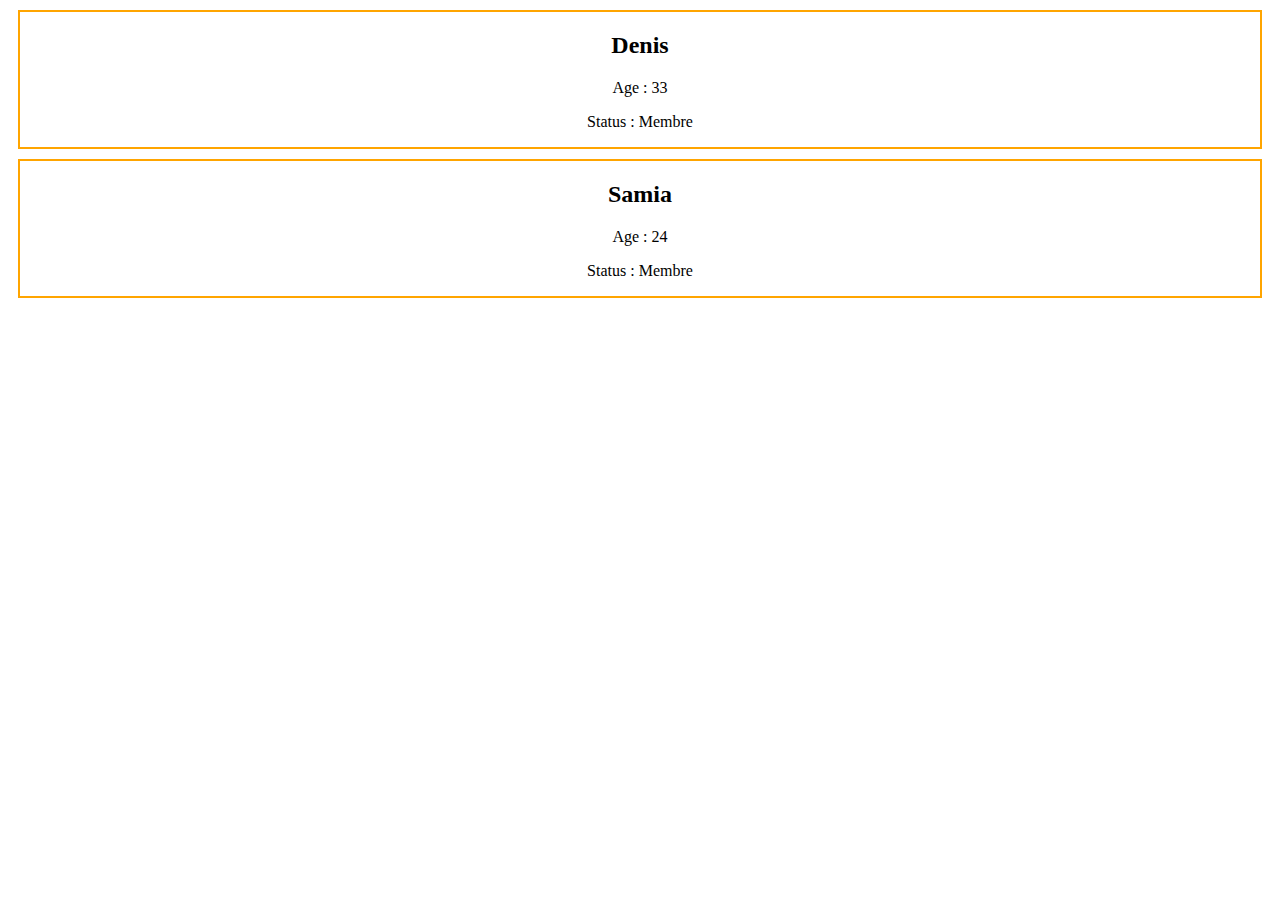
<file: cours/index.html>
<!DOCTYPE html>
<html lang="en">
  <head>
    <meta charset="UTF-8" />
    <meta name="viewport" content="width=device-width, initial-scale=1.0" />
    <title>Document</title>
    <link rel="stylesheet" href="./style.css" />
  </head>
  <body>
    <h3 id="javascript">Javascript</h3>
    <h3 id="php">PHP</h3>
    <h3 id="python">Python</h3>
    <script src="./index.js"></script>
  </body>
</html>
</file>
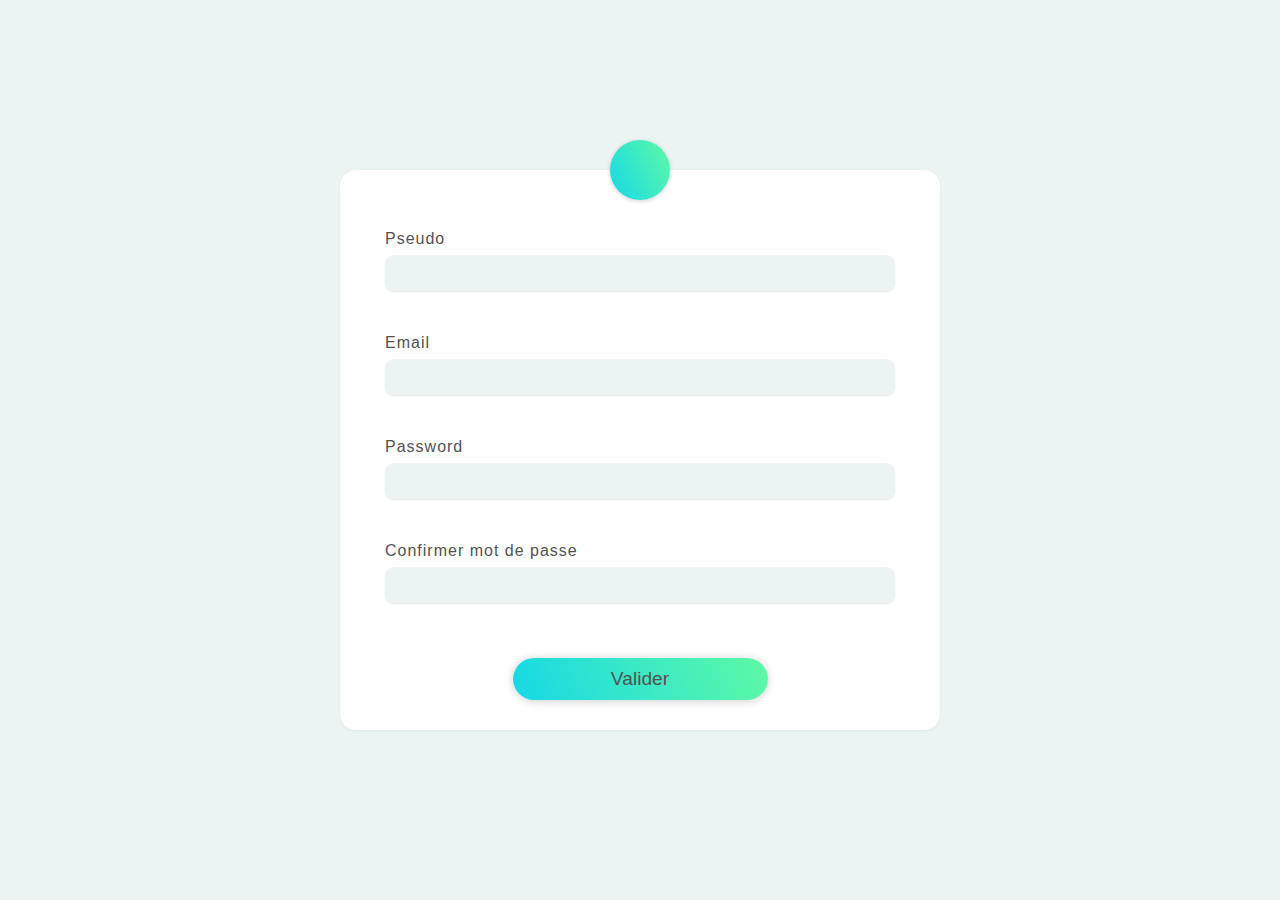
<file: form-checker/Index.html>
<!DOCTYPE html>
<html lang="en">
  <head>
    <meta charset="UTF-8" />
    <meta name="viewport" content="width=device-width, initial-scale=1.0" />
    <title>Document</title>
    <link rel="stylesheet" href="style.css" />
  </head>
  <body>
    <form action="">
      <div class="pseudo-container">
        <label for="pseudo">Pseudo</label>
        <input type="text" id="pseudo" autocomplete="off" />
        <span></span>
      </div>
      <div class="email-container">
        <label for="email">Email</label>
        <input type="text" id="email" autocomplete="off" />
        <span>Adresse courriel invalide</span>
      </div>
      <div class="password-container">
        <label for="password">Password</label>
        <input type="password" id="password" autocomplete="off" />
        <p id="progress-bar"></p>
        <span></span>
      </div>
      <div class="confirm-container">
        <label for="confirm">Confirmer mot de passe </label>
        <input type="password" id="confirm" autocomplete="off" />
        <span></span>
      </div>

      <input type="submit" value="Valider" />
    </form>
    <script src="index.js"></script>
  </body>
</html>
</file>
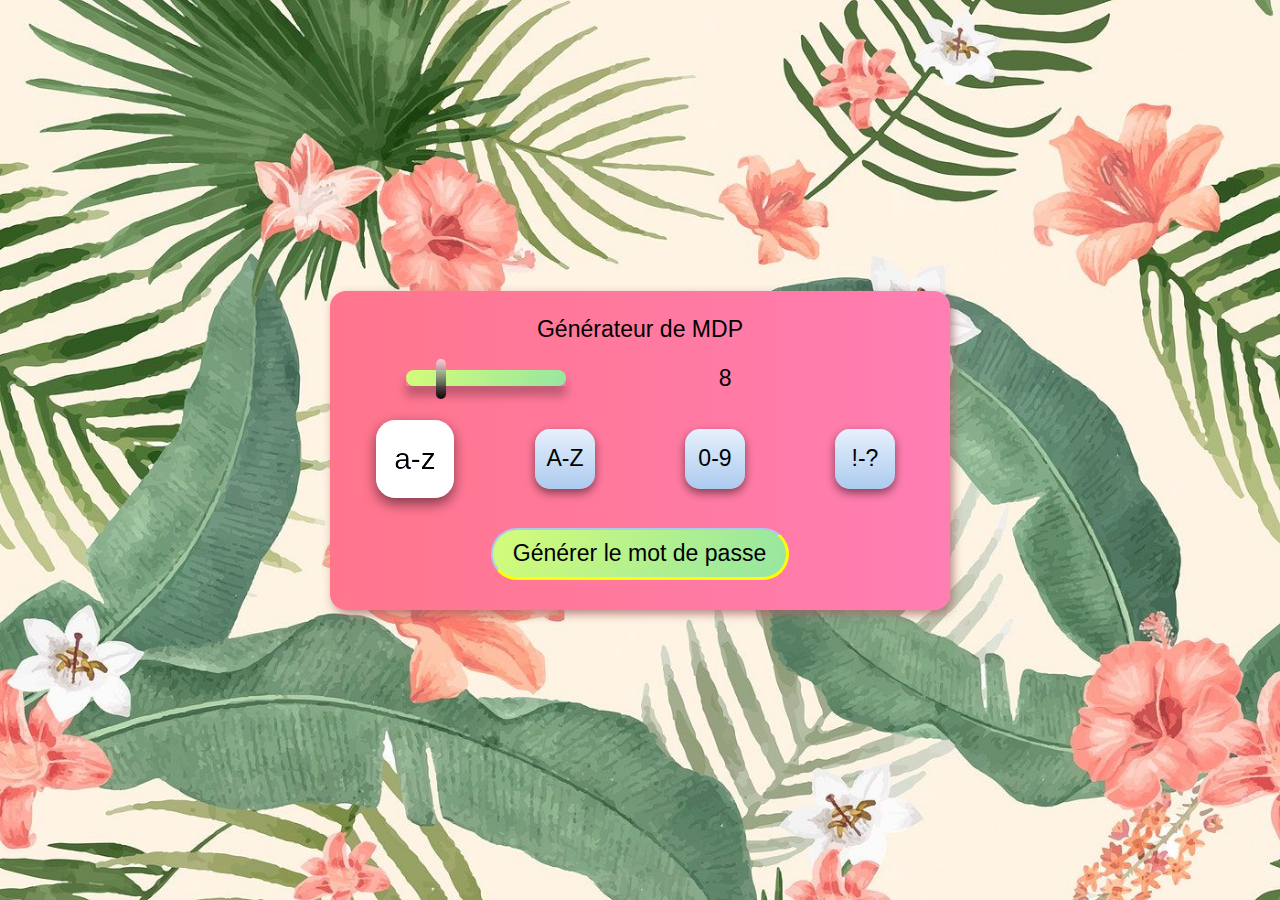
<file: password-maker/Index.html>
<!DOCTYPE html>
<html lang="en">
  <head>
    <meta charset="UTF-8" />
    <meta name="viewport" content="width=device-width, initial-scale=1.0" />
    <title>Document</title>
    <link rel="stylesheet" href="style.css" />
  </head>
  <body>
    <div class="app">
      <input
        type="text"
        id="passwordOutput"
        value="Générateur de MDP"
        readonly
      />
      <div class="range-container">
        <input
          type="range"
          id="passwordLenght"
          min="4"
          max="24"
          value="8"
          oninput="document.getElementById('display-password-lenght').value = this.value"
        />
        <input type="text" id="display-password-lenght" value="8" readonly />
      </div>
      <div class="checkbox-container">
        <input type="checkbox" id="lowercase" checked />
        <label for="lowercase">a-z</label>
        <input type="checkbox" id="uppercase" />
        <label for="uppercase">A-Z</label>
        <input type="checkbox" id="numbers" />
        <label for="numbers">0-9</label>
        <input type="checkbox" id="symbols" />
        <label for="symbols">!-?</label>
      </div>
      <button id="generateButton">Générer le mot de passe</button>
    </div>
    <script src="./Index.js"></script>
  </body>
</html>
</file>
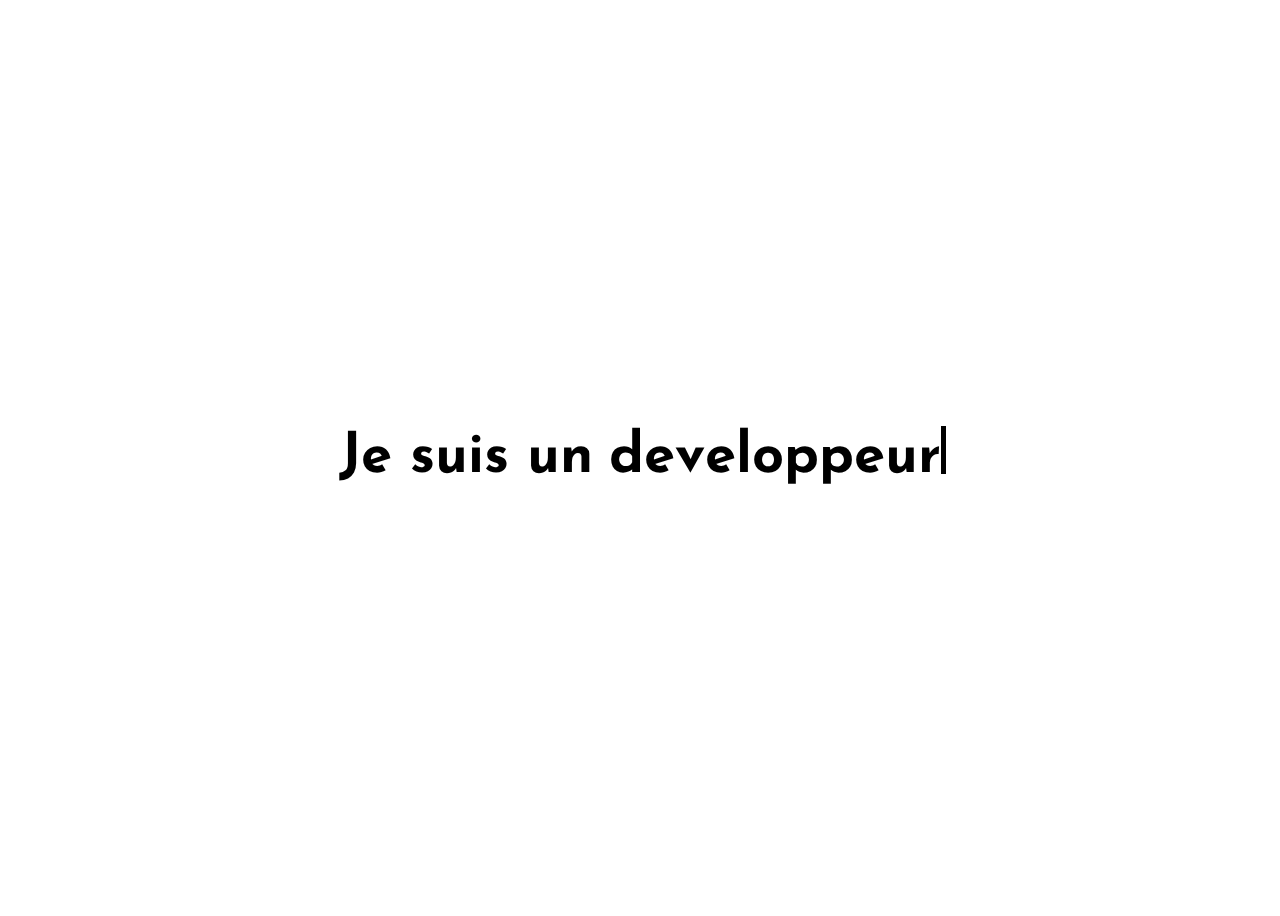
<file: text-anim/index.html>
<!DOCTYPE html>
<html lang="en">
  <head>
    <meta charset="UTF-8" />
    <meta name="viewport" content="width=device-width, initial-scale=1.0" />
    <title>Text Anim</title>
    <link rel="stylesheet" href="style.css" />
  </head>
  <body>
    <h3>Je suis un</h3>
    <h3 id="target"></h3>

    <script src="index.js"></script>
  </body>
</html>
</file>
<file: cours/style.css>
body{
  text-align: center;
}
.user-card{
  border: 2px solid orange;
  margin: 10px;
}
</file>
<file: form-checker/style.css>
* {
  font-family: "Lucida Sans", "Lucida Sans Regular", "Lucida Grande",
    "Lucida Sans Unicode", Geneva, Verdana, sans-serif;
  margin: 0;
  padding: 0;
  box-sizing: border-box;
  outline: none;
  color: rgb(82, 82, 82);
}
body {
  min-height: 100vh;
  display: flex;
  justify-content: center;
  align-items: center;
  background: rgb(235, 244, 242);
}
form {
  width: 50%;
  min-width: 380px;
  max-width: 600px;
  background: white;
  display: grid;
  grid-template-rows: repeat(4, 104px);
  padding: 60px 45px 30px;
  border-radius: 16px;
  box-shadow: 0 1px 4px rgba(0, 0, 0, 0.05);
  position: relative;
}
form::after {
  content: "";
  position: absolute;
  width: 60px;
  height: 60px;
  border-radius: 150px;
  background: linear-gradient(65deg, #16d9e7, #5ef9a4);
  top: -30px;
  left: 50%;
  transform: translateX(-50%);
  box-shadow: 0 1px 4px rgba(0, 0, 0, 0.2);
}
div {
  transition: 0.2s;
}
label {
  letter-spacing: 1px;
}
input[type="text"],
input[type="password"] {
  margin: 7px 0 7px;
  border: 1px solid transparent;
  background: rgb(235, 244, 242);
  height: 36px;
  width: 100%;
  box-shadow: 0 1px 2px rgba(0, 0, 0, 0.1);
  border-radius: 9px;
  font-size: 1.1rem;
  padding-left: 10px;
  transition: 0.2s;
}
input[type="text"]:focus,
input[type="password"]:focus {
  border: 1px solid #5ef9a4;
}
span {
  margin-bottom: 20px;
  display: block;
  font-size: 0.8rem;
  visibility: hidden;
  opacity: 0;
  transition: 0.3s;
  color: red;
}
p {
  background: red;
  width: 33%;
  height: 6px;
  margin: -2px 0 2px;
  border-radius: 50px;
  visibility: hidden;
  transition: 0.3s;
}
#security span {
  display: inline;
}
input[type="submit"] {
  border: none;
  background: linear-gradient(65deg, #16d9e7, #5ef9a4);
  width: 50%;
  margin: 12px auto 0;
  padding: 10px;
  border-radius: 150px;
  font-size: 1.2rem;
  box-shadow: 0 1px 10px rgba(0, 0, 0, 0.2);
  cursor: pointer;
  transition: 0.3s ease;
}
input[type="submit"]:hover {
  filter: brightness(105%);
  transform: translateX(2px);
}
.error input {
  color: red;
  border: 1px solid rgba(255, 0, 0, 0.527);
}
.error span {
  visibility: visible;
  opacity: 1;
  color: red;
}
.progressRed {
  background: red;
  width: 33%;
  visibility: visible;
}
.progressBlue {
  background: #16d9e7;
  width: 67%;
  visibility: visible;
}
.progressGreen {
  width: 100%;
  background: #5ef9a4;
  visibility: visible;
}
</file>
<file: password-maker/style.css>
* {
  text-align: center;
  font-family: "Segoe UI", Tahoma, Geneva, Verdana, sans-serif;
  font-size: 1.2rem;
  outline: none;
}
body {
  display: flex;
  justify-content: center;
  align-items: center;
  min-height: 100vh;
  margin: 0;
  background: url(./bg.jpg) center/cover;
}
.app {
  background-image: linear-gradient(to right, #ff758c 0%, #ff7eb3 100%);
  margin: 0 10px;
  padding: 24px 10px 10px;
  border-radius: 16px;
  width: 90%;
  max-width: 600px;
  box-shadow: 3px 4px 10px 0px #a76666c2;
}
#password-output {
  background: transparent;
  border: none;
  font-size: 1.5rem;
  width: 100%;
}
.range-container {
  margin: 20px 0;
}
input[type="range"] {
  -webkit-appearance: none;
  appearance: none;
  width: 160px;
  background-image: linear-gradient(120deg, #d4fc79 0%, #96e6a1 100%);
  border-radius: 50px;
}
input[type="range"]::-webkit-slider-runnable-track {
  -webkit-appearance: none;
  appearance: none;
  height: 16px;
  box-shadow: 0 10px 10px rgba(0, 0, 0, 0.25);
}
input[type="range"]::-webkit-slider-thumb {
  -webkit-appearance: none;
  appearance: none;
  width: 10px;
  height: 40px;
  background: linear-gradient(
    to bottom,
    rgba(255, 255, 255, 0.65) 0%,
    rgba(0, 0, 0, 0.95) 100%
  );
  background-blend-mode: multiply, multiply;
  cursor: pointer;
  border-radius: 18px;
  transform: translateY(-11px);
  transition: 0.15s ease;
  cursor: grab;
}
input[type="range"]::-webkit-slider-thumb:active {
  cursor: grabbing;
  transform: scale(1.2) translateY(-9px);
}
#display-password-length {
  width: 30px;
  background: transparent;
  border: none;
}
.checkbox-container {
  margin: 36px 0 25px;
  display: flex;
  justify-content: space-around;
  align-items: center;
}
input[type="text"]{
  background: none;
  outline: none;
  border: none;
}
input[type="checkbox"] {
  display: none;
}
input[type="checkbox"]:checked + label {
  transform: scale(1.3);
  filter: brightness(150%);
}
label {
  user-select: none;
  background-image: linear-gradient(to top, #accbee 0%, #e7f0fd 100%);
  height: 60px;
  width: 60px;
  display: grid;
  justify-items: center;
  align-items: center;
  border-radius: 15px;
  box-shadow: 0 4px 10px rgba(0, 0, 0, 0.486);
  transition: 0.2s ease;
  cursor: pointer;
}
button {
  margin: 14px 0 20px;
  background-image: linear-gradient(120deg, #d4fc79 0%, #96e6a1 100%);
  padding: 10px 20px;
  border-radius: 150px;
  border: 2px solid #accbee;
  border-bottom: 3px solid yellow;
  border-right: 3px solid yellow;
  transition: 0.2s;
  cursor: pointer;
}
button:hover {
  border: 2px solid yellow;
  border-bottom: 3px solid #accbee;
  border-right: 3px solid #accbee;
  box-shadow: 0 5px 10px rgba(0, 0, 0, 0.32);
  transform: translateX(3px);
}
button:active {
  transform: scale(1.05);
}
</file>
<file: text-anim/style.css>
@import url("https://fonts.googleapis.com/css2?family=Josefin+Sans:wght@700&display=swap");

body {
  min-height: 100vh;
  font-family: "Josefin Sans", sans-serif;
  display: flex;
  align-items: center;
  justify-content: center;
  overflow: hidden;
  font-size: 3rem;
}
#target {
  display: flex;
  margin-left: 1rem;
  position: relative;
}
#target::after {
  content: "";
  position: absolute;
  height: 3rem;
  width: 5px;
  background: black;
  top: 0;
  transform: translateY(-4px);
  right: -5px;
  animation: anim 0.8s linear infinite;
}
@keyframes anim {
  50% {
    opacity: 0.1;
  }
  100% {
    opacity: 1;
  }
}
</file>
